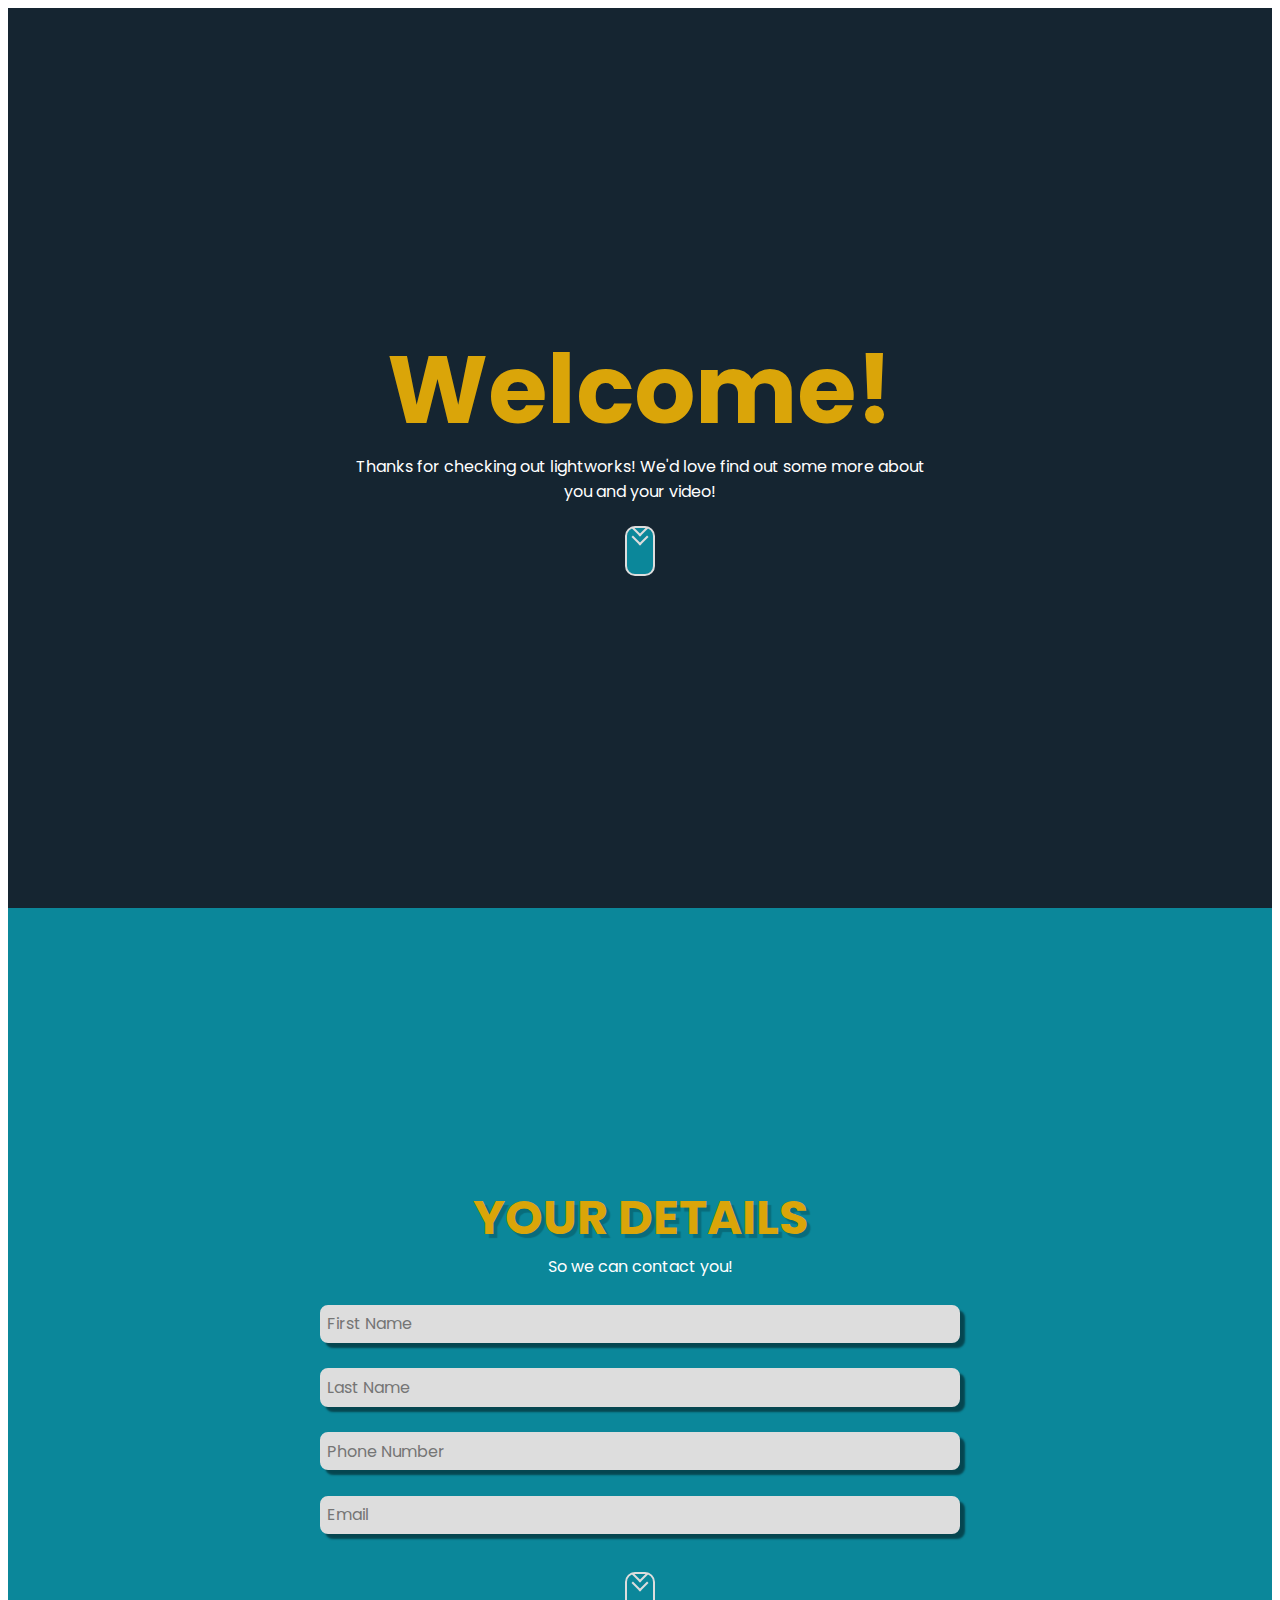
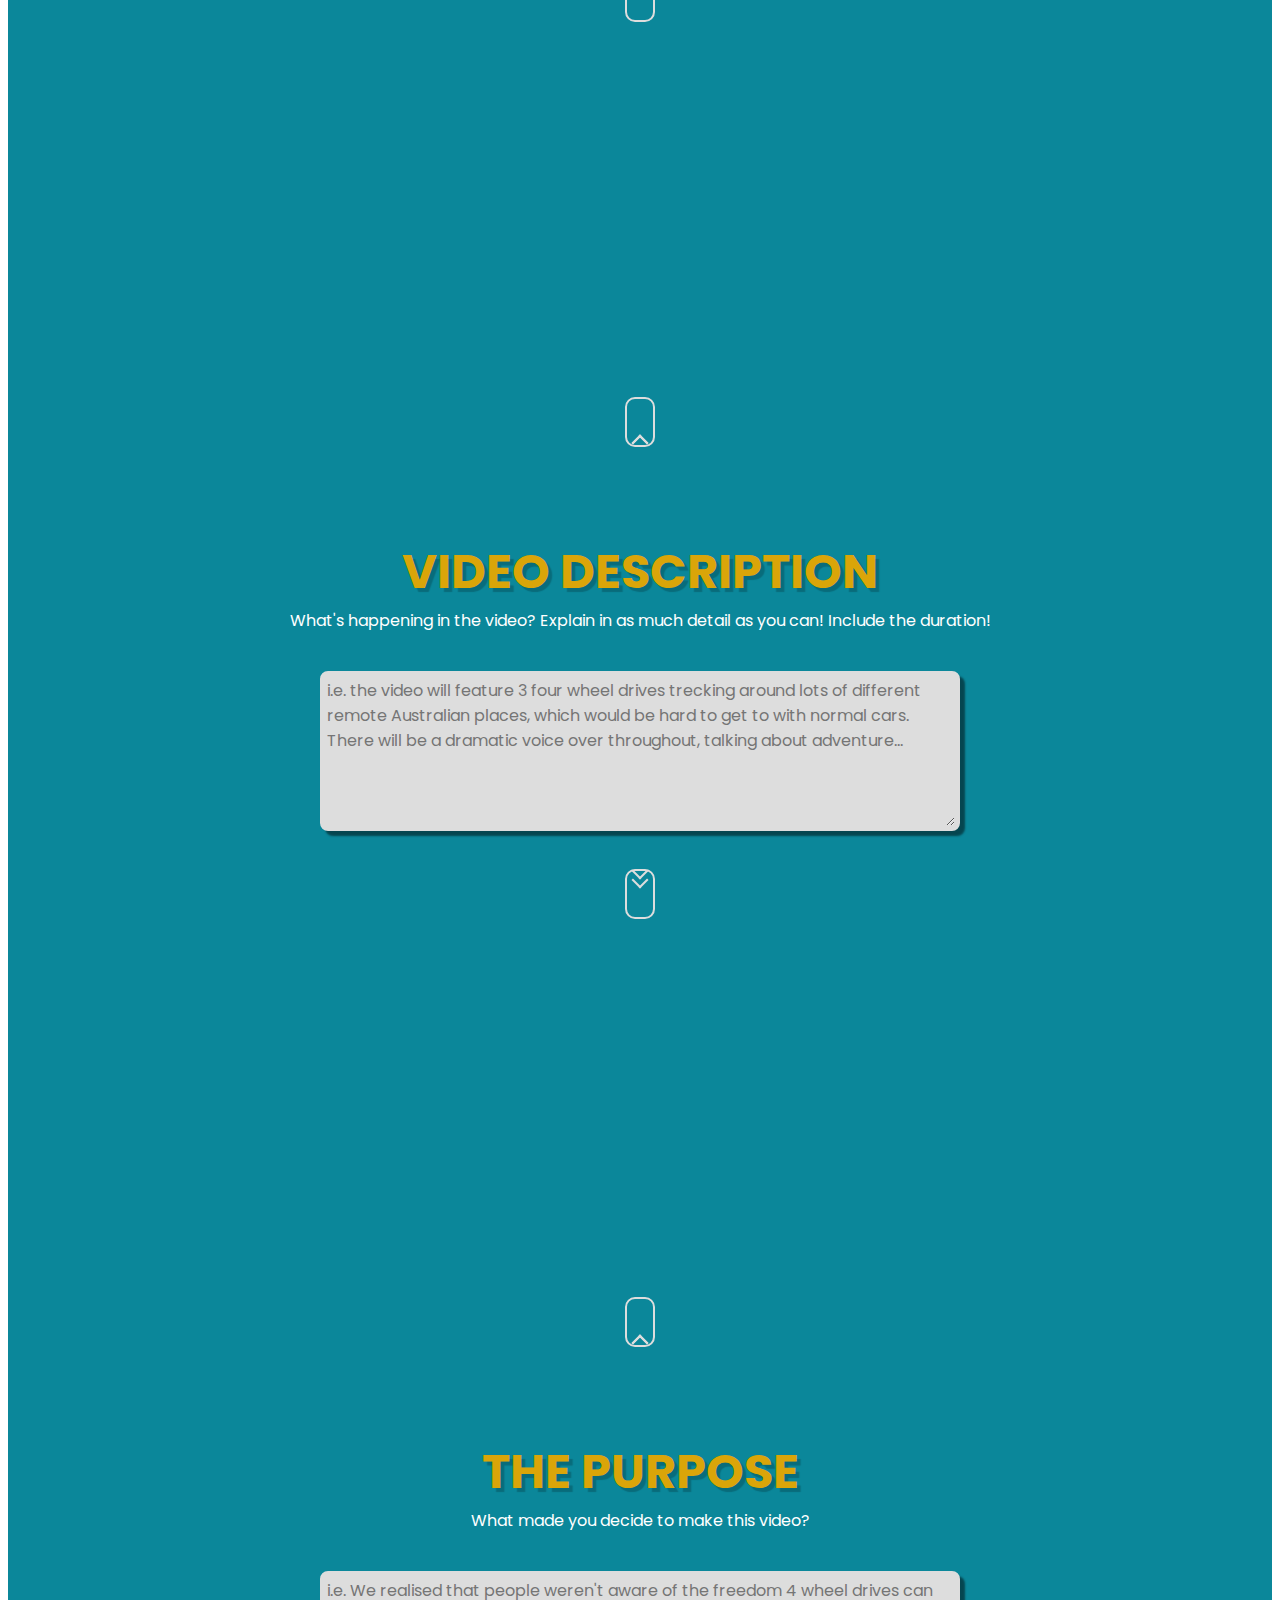
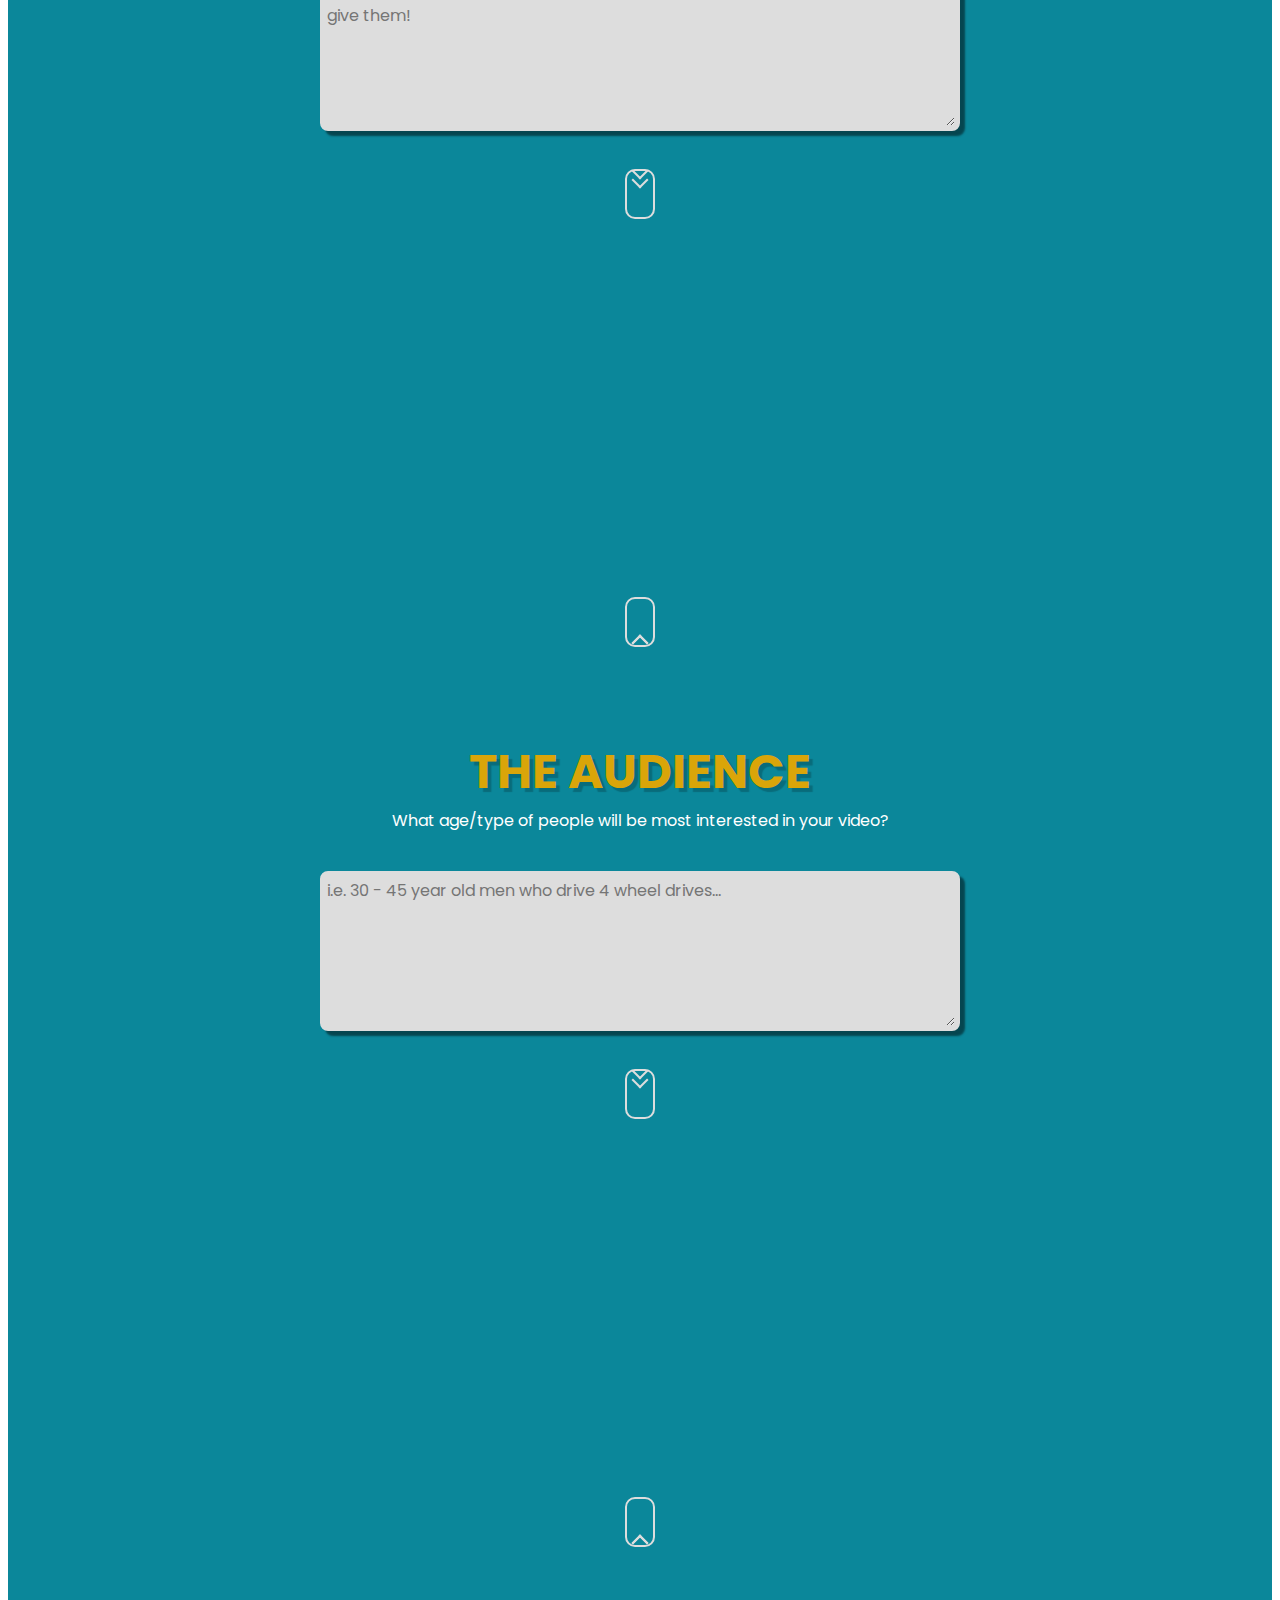
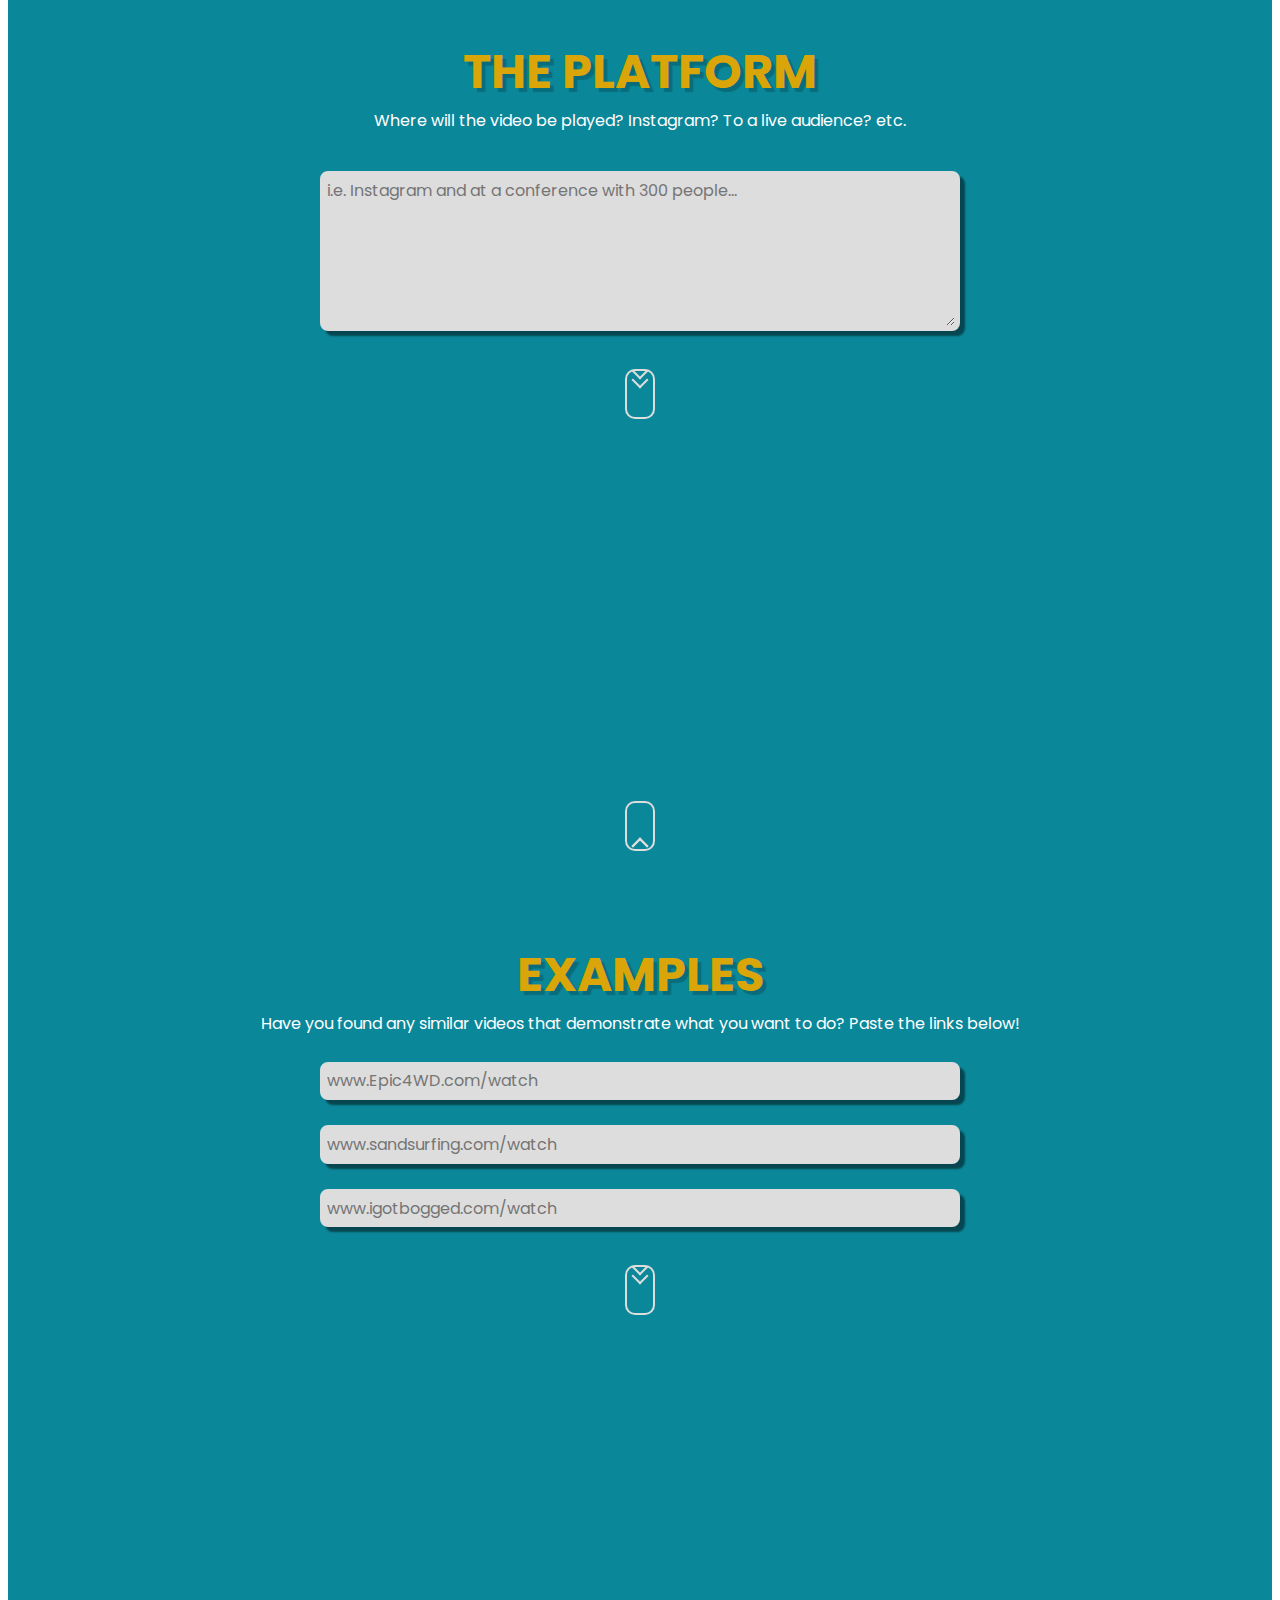
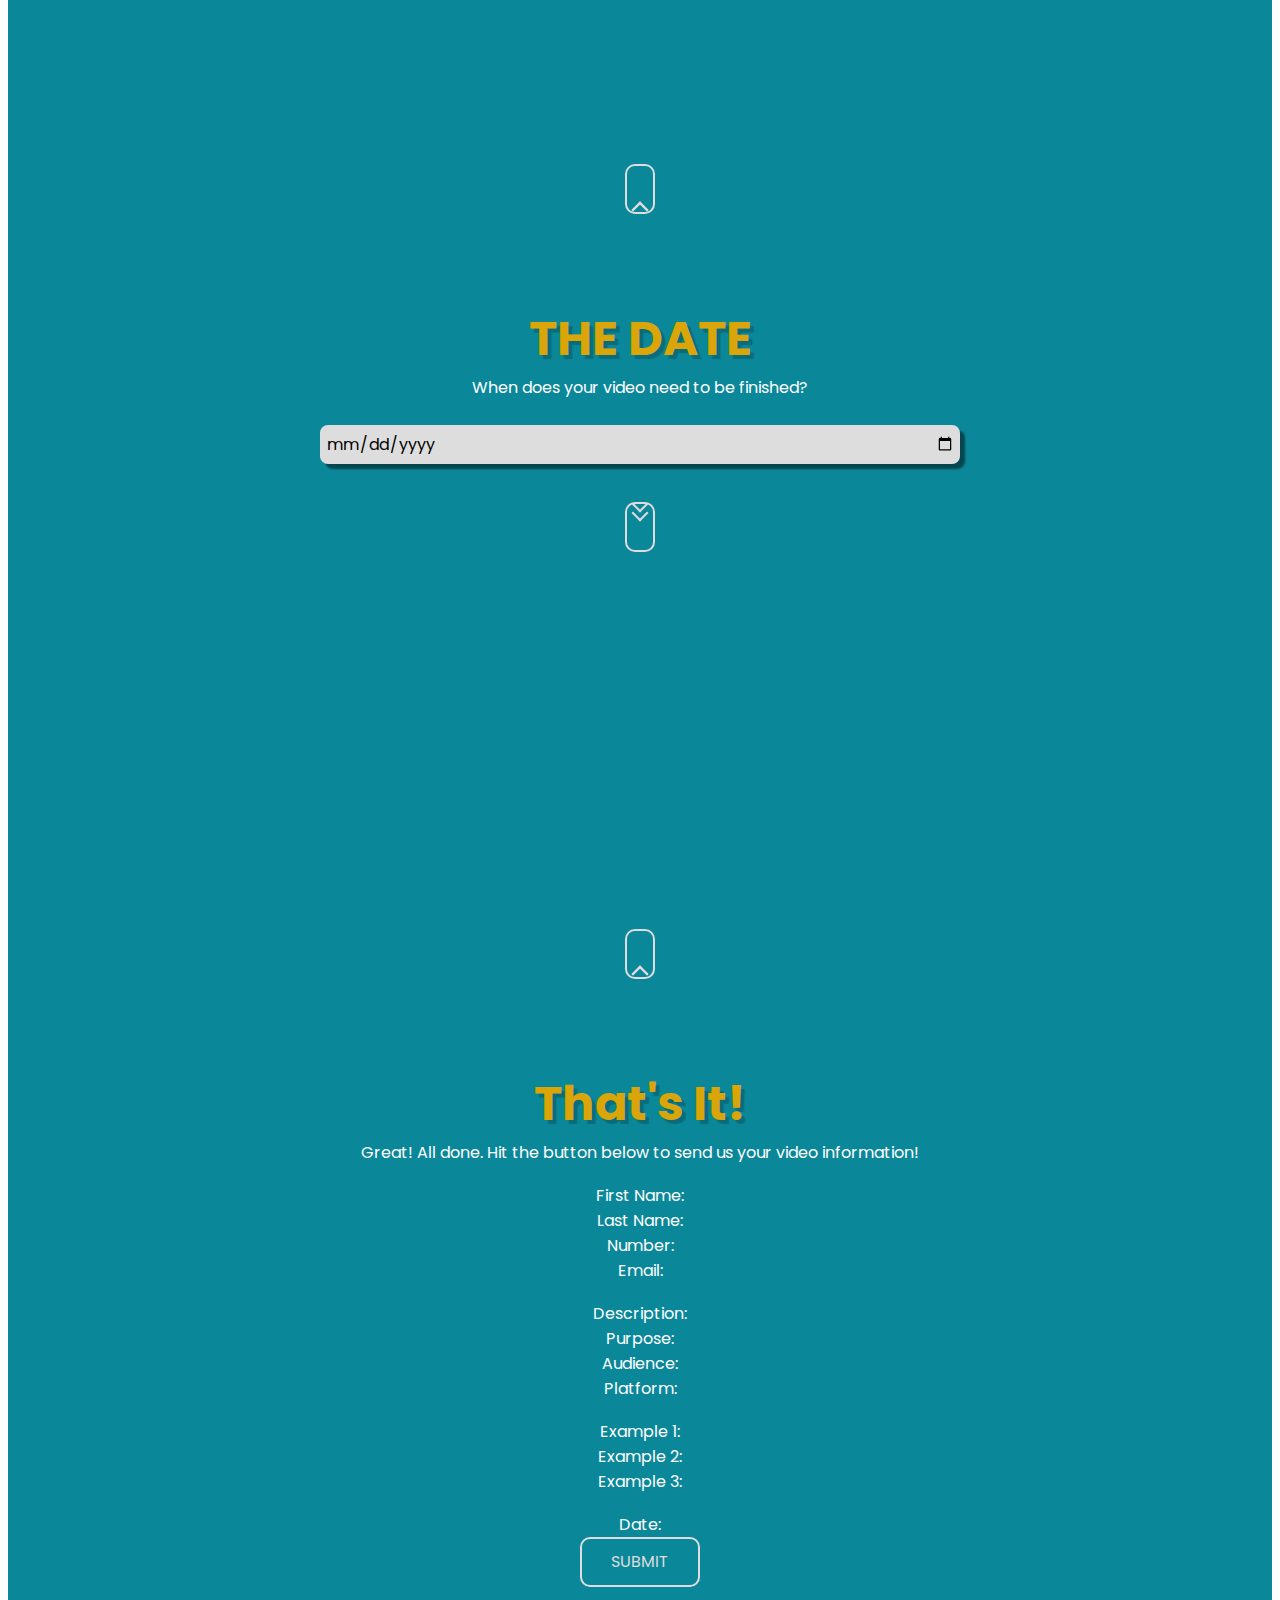
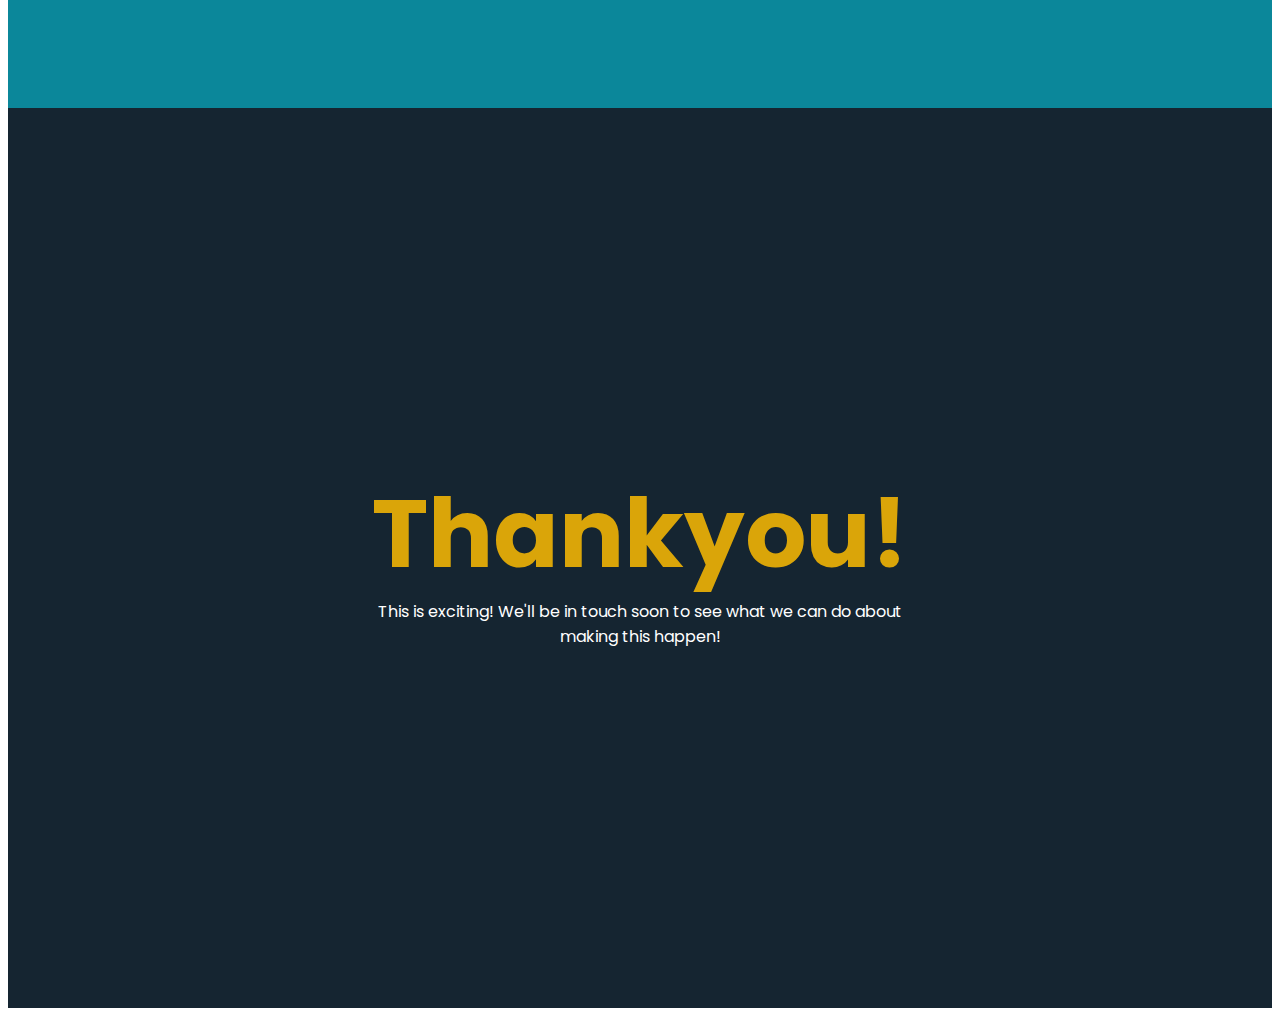
<file: index.html>
<html>
<!DOCTYPE html>
    <head>    
        <meta charset="utf-8">    
        <title>Video Information</title>
        <link rel="stylesheet" href="style.css">
        <link href="https://fonts.googleapis.com/css2?family=Playfair+Display&family=Poppins:ital,wght@0,200;0,600;1,100&display=swap" rel="stylesheet">
    
    
        <script>
            function runData()
            {
            const scriptURL = 'https://script.google.com/macros/s/AKfycby_5Xh-_FrQIlxPBW9aGTInWg4UuoyA--W_5zCVRvYld8uP3xyU1ktZwAT-wDY3foF7TA/exec'
           
            const form = document.forms['submit-to-google-sheet']
               fetch(scriptURL, { method: 'POST', body: new FormData(form)})
                .then(response => console.log('Success!', response))
                .catch(error => console.error('Error!', error.message))
                console.log(new FormData(form));
            }

            function displayData()
            {
                console.log("ran display");
                var fnCol = document.getElementsByName('First');
                var lnCol = document.getElementsByName('Last');
                var nCol = document.getElementsByName('Number');
                var eCol = document.getElementsByName('Email');
                var dCol = document.getElementsByName('Description');
                var pCol = document.getElementsByName('Purpose');
                var aCol = document.getElementsByName('Audience');
                var plCol = document.getElementsByName('Platform');
                var e1Col = document.getElementsByName('Example 1');
                var e2Col = document.getElementsByName('Example 2');
                var e3Col = document.getElementsByName('Example 3');
                var dtCol = document.getElementsByName('Date');

                var fn = document.getElementById('firstName');
                var ln = document.getElementById('lastName');
                var n = document.getElementById('number');
                var e = document.getElementById('email');
                var d = document.getElementById('description');
                var p = document.getElementById('purpose');
                var a = document.getElementById('audience');
                var pl = document.getElementById('platform');
                var e1 = document.getElementById('ex1');
                var e2 = document.getElementById('ex2');
                var e3 = document.getElementById('ex3');
                var dt = document.getElementById('date');

                fn.innerText = "First Name: "+fnCol[0].value;
                ln.innerText = "Last Name: "+lnCol[0].value;
                n.innerText = "Number: "+nCol[0].value;
                e.innerText = "Email: "+eCol[0].value;
                d.innerText = "Description: "+dCol[0].value;
                p.innerText = "Purpose: "+pCol[0].value;
                a.innerText = "Audience: "+aCol[0].value;
                pl.innerText = "Platform: "+plCol[0].value;
                e1.innerText = "Example 1: "+e1Col[0].value;
                e2.innerText = "Example 2: "+e2Col[0].value;
                e3.innerText = "Example 3: "+e3Col[0].value;
                dt.innerText = "Date: "+ dtCol[0].value;

                window.location = window.location.href='#sec-9';
            }
          </script>
    </head>

    <body scroll="no" style="overflow: hidden">
        <section id="sec-1">
            <form name="submit-to-google-sheet">
                <h1>Welcome!</h1>
                <p>Thanks for checking out lightworks! We'd love find out some more about you and your video!</p>
                <button type="button" class="scroll-down" onclick="window.location.href='#sec-2';"></button>
            </section>
        <section id="sec-2">
                <h2>YOUR DETAILS</h2>
                <p>So we can contact you!</p>
                <input placeholder="First Name" name="First">   
                <input placeholder="Last Name" name="Last">
                <input type="tel" placeholder="Phone Number" name="Number">
                <input type="email" placeholder="Email" name="Email">
                <button type="button" class="scroll-down" onclick="window.location.href='#sec-3';"></button>
            </section>
        
        <section id="sec-3">
                <button type="button" class="scroll-up" onclick="window.location.href='#sec-2';"></button>
                <h2>VIDEO DESCRIPTION</h2>
                <p>What's happening in the video? Explain in as much detail as you can! Include the duration!</p>
                <textarea name="Description" class="large-input" placeholder="i.e. the video will feature 3 four wheel drives trecking around lots of different remote Australian places, which would be hard to get to with normal cars. There will be a dramatic voice over throughout, talking about adventure..."></textarea>
                <button type="button" class="scroll-down" onclick="window.location.href='#sec-4';"></button>
        </section>

        <section id="sec-4">
                <button type="button" class="scroll-up" onclick="window.location.href='#sec-3';"></button>
                <h2>THE PURPOSE</h2>
                <p>What made you decide to make this video?</p>
                <textarea name="Purpose" class="large-input" placeholder="i.e. We realised that people weren't aware of the freedom 4 wheel drives can give them!"></textarea>
                <button type="button" class="scroll-down" onclick="window.location.href='#sec-5';"></button> 
        </section>

        <section id="sec-5">
                <button type="button" class="scroll-up" onclick="window.location.href='#sec-4';"></button>
                <h2>THE AUDIENCE</h2>
                <p>What age/type of people will be most interested in your video?</p>
                <textarea name="Audience" class="large-input" placeholder="i.e. 30 - 45 year old men who drive 4 wheel drives..."></textarea>
                <button type="button" class="scroll-down" onclick="window.location.href='#sec-6';"></button>
        </section>

        <section id="sec-6">
                <button type="button" class="scroll-up" onclick="window.location.href='#sec-5';"></button>
                <h2>THE PLATFORM</h2>
                <p>Where will the video be played? Instagram? To a live audience? etc.</p>
                <textarea name="Platform" class="large-input" placeholder="i.e. Instagram and at a conference with 300 people..."></textarea>
                <button type="button" class="scroll-down" onclick="window.location.href='#sec-7';"></button>
        </section>

        <section id="sec-7">
                <button class="scroll-up" onclick="window.location.href='#sec-6';"></button>
                <h2>EXAMPLES</h2>
                <p>Have you found any similar videos that demonstrate what you want to do? Paste the links below!</p>
                <input type="url" name="Example 1" placeholder="www.Epic4WD.com/watch">   
                <input type="url" name="Example 2" placeholder="www.sandsurfing.com/watch">
                <input type="url" name="Example 3" placeholder="www.igotbogged.com/watch">
                <button type="button" class="scroll-down" onclick="window.location.href='#sec-8';"></button>
        </section>

        <section id="sec-8">
                <button type="button" class="scroll-up" onclick="window.location.href='#sec-7';"></button>
                <h2>THE DATE</h2>
                <p>When does your video need to be finished?</p>
                <input name="Date" type="date" placeholder="June 30th, 2022">   
                <button type="button" class="scroll-down" onclick="displayData()"></button>
        </section>

        <section id="sec-9">
                <button type="button" class="scroll-up" onclick="window.location.href='#sec-8';"></button>
                <h2>That's It!</h2>
                <p>Great! All done. Hit the button below to send us your video information!</p>
                <br>
                <div class="leftAlign">
                    <p1 Id="firstName">First Name:</p1>
                    <br>
                    <p1 Id="lastName">Last Name: </p1>
                    <br>
                    <p1 Id="number">Number: </p1>
                    <br>
                    <p1 Id="email">Email: </p1>
                    <br>
                    <br>
                    <p1 Id="description">Description: </p1>
                    <br>
                    <p1 Id="purpose">Purpose: </p1>
                    <br>
                    <p1 Id="audience">Audience: </p1>
                    <br>
                    <p1 Id="platform">Platform: </p1>
                    <br>
                    <br>
                    <p1 Id="ex1">Example 1: </p1>
                    <br>
                    <p1 Id="ex2">Example 2: </p1> <br>
                    <p1 Id="ex3">Example 3: </p1> <br>
                    <br>
                    <p1 Id="date">Date: </p1>
                </div>
                    <button onclick="window.location.href='#sec-10'" type="button">SUBMIT</button>
            </div>
        </section>
        <section id="sec-10">
            <div class="container">
                <h1>Thankyou!</h1>
                <p>This is exciting! We'll be in touch soon to see what we can do about making this happen!</p>
            </div>
        </section>
    </form>
    </body>
</html>
</file>
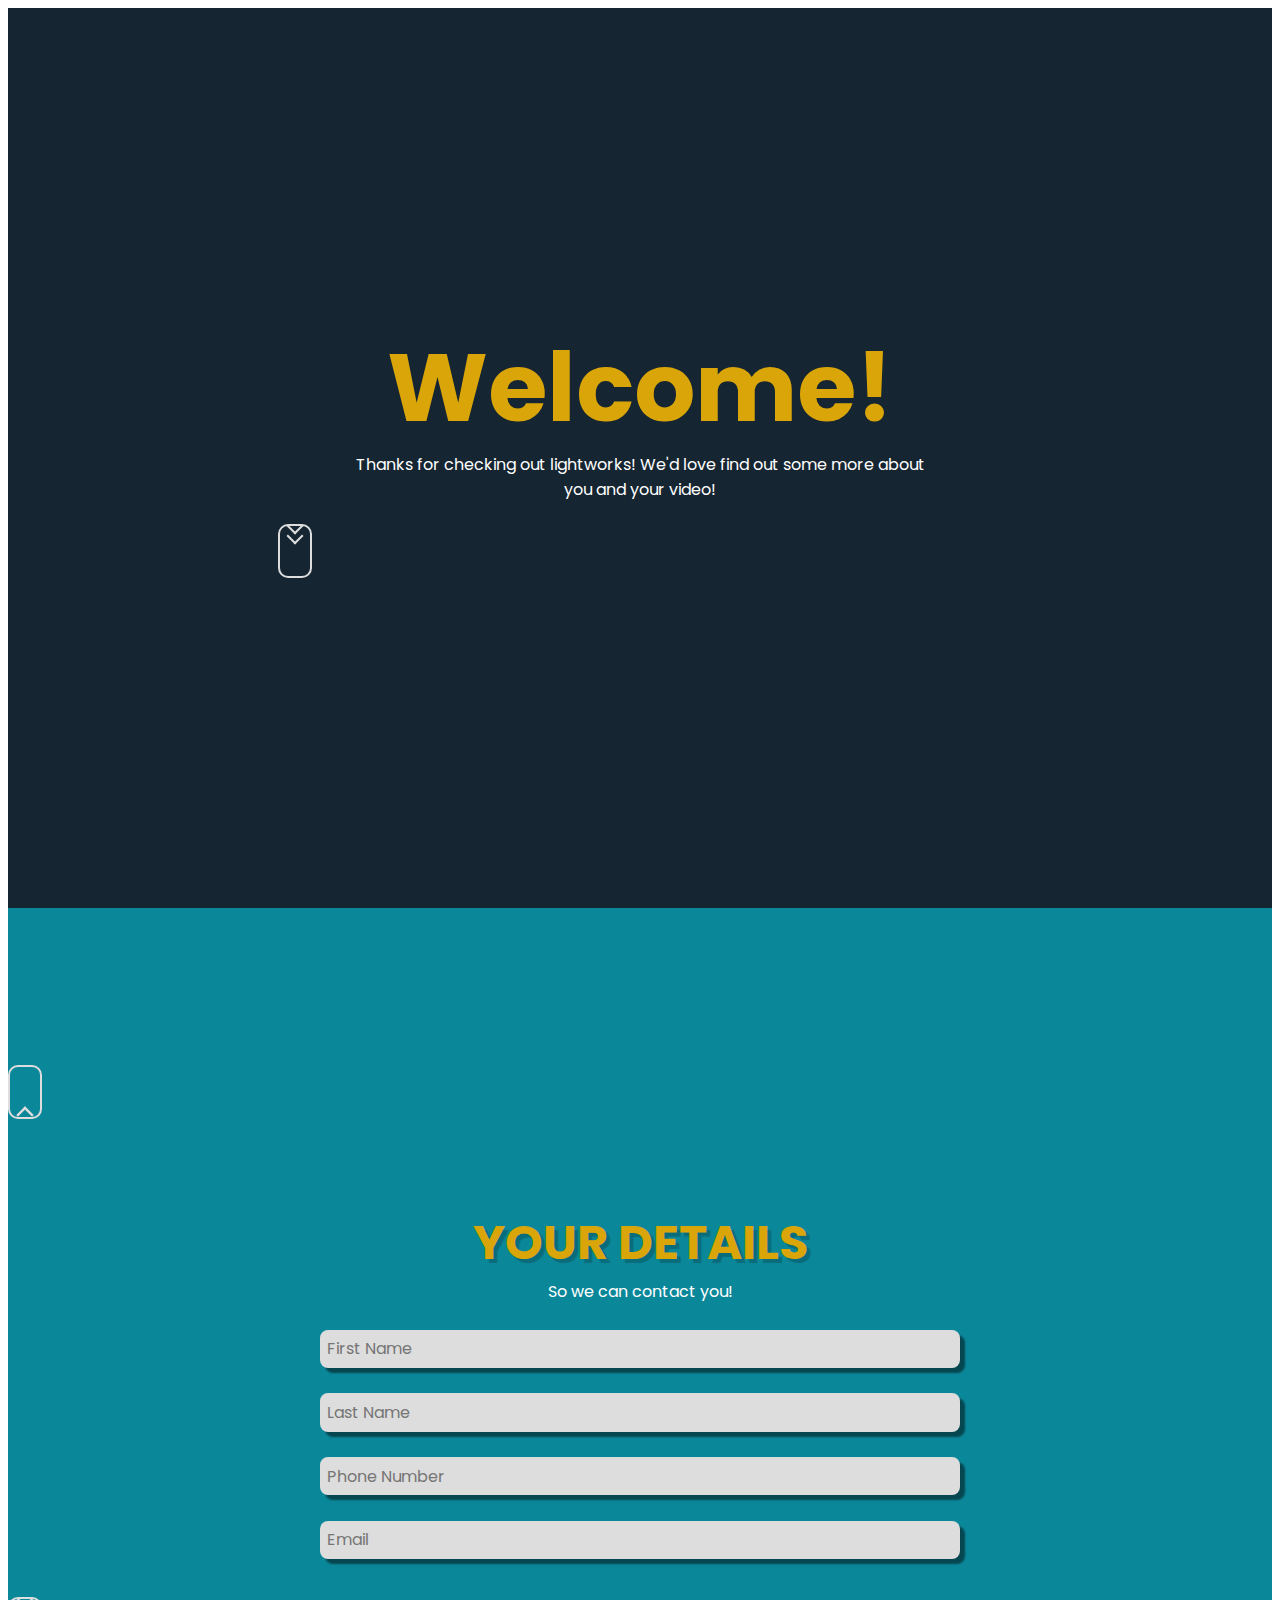
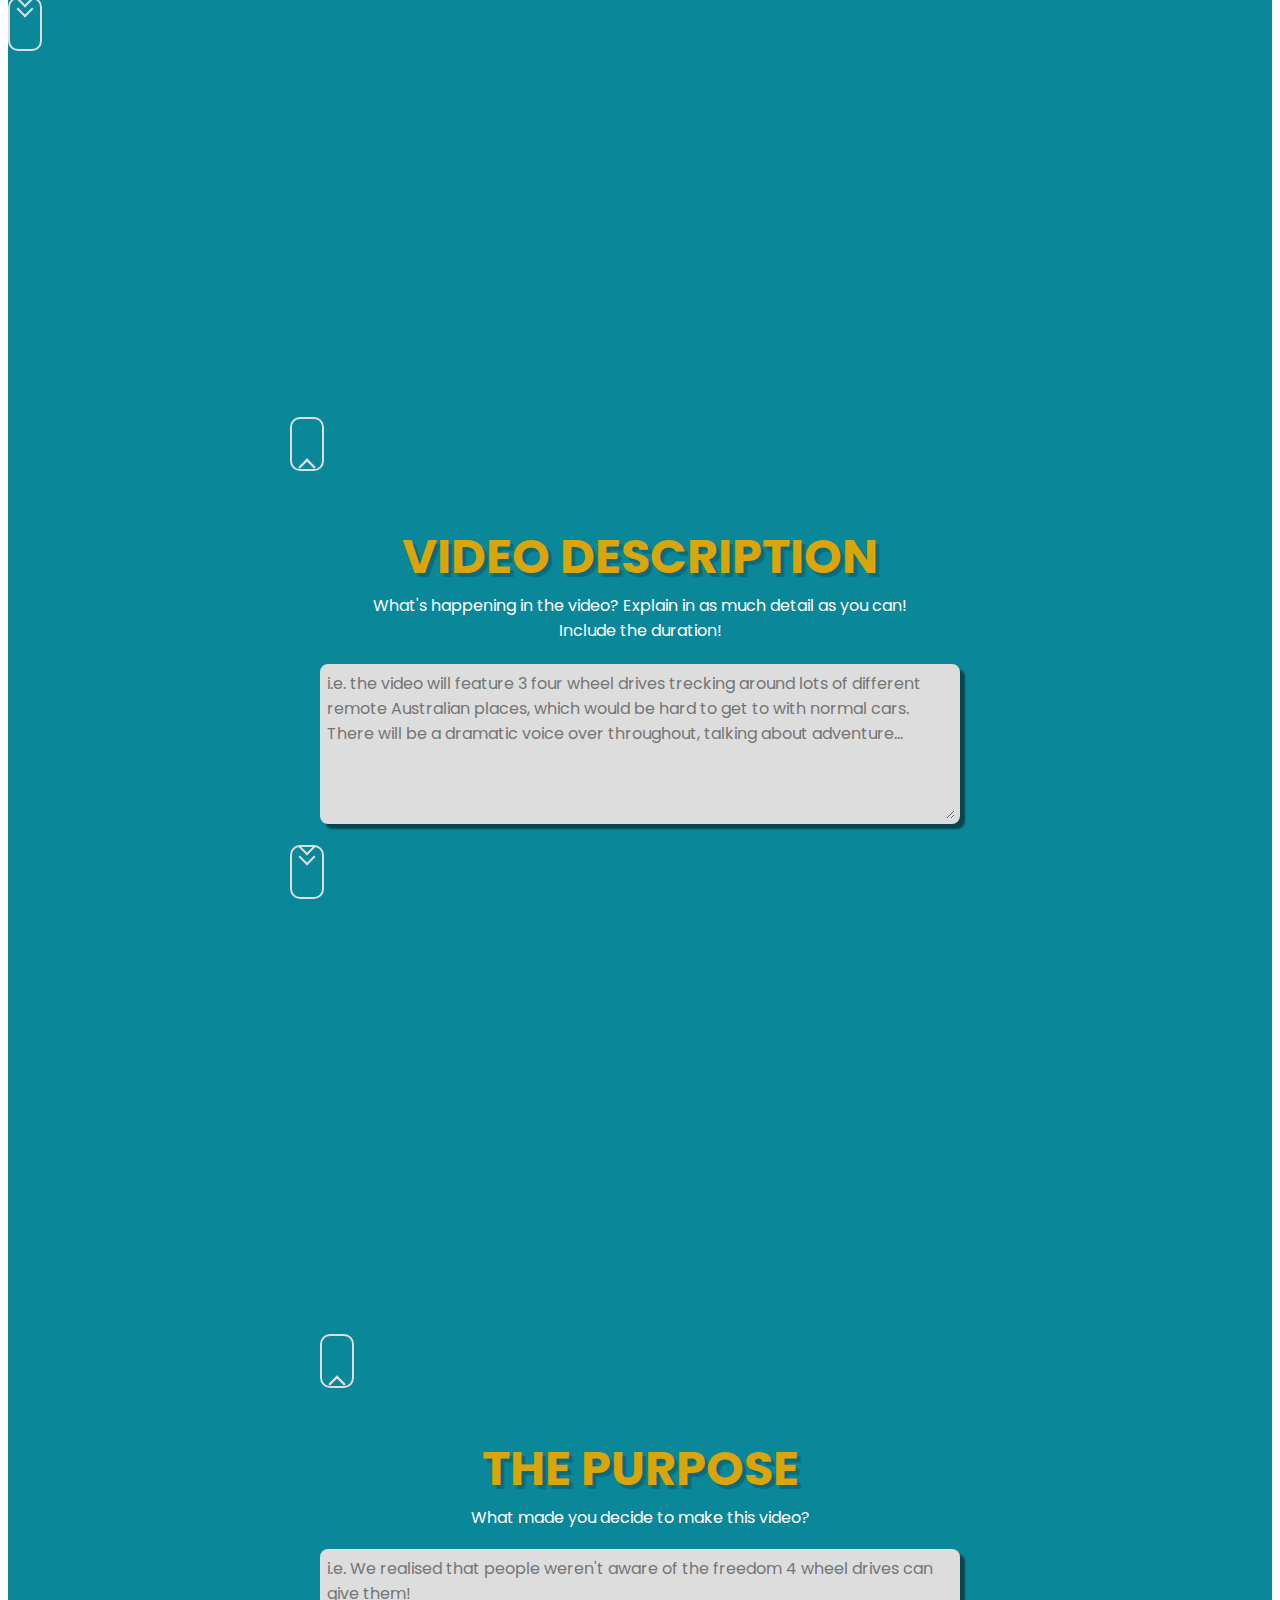
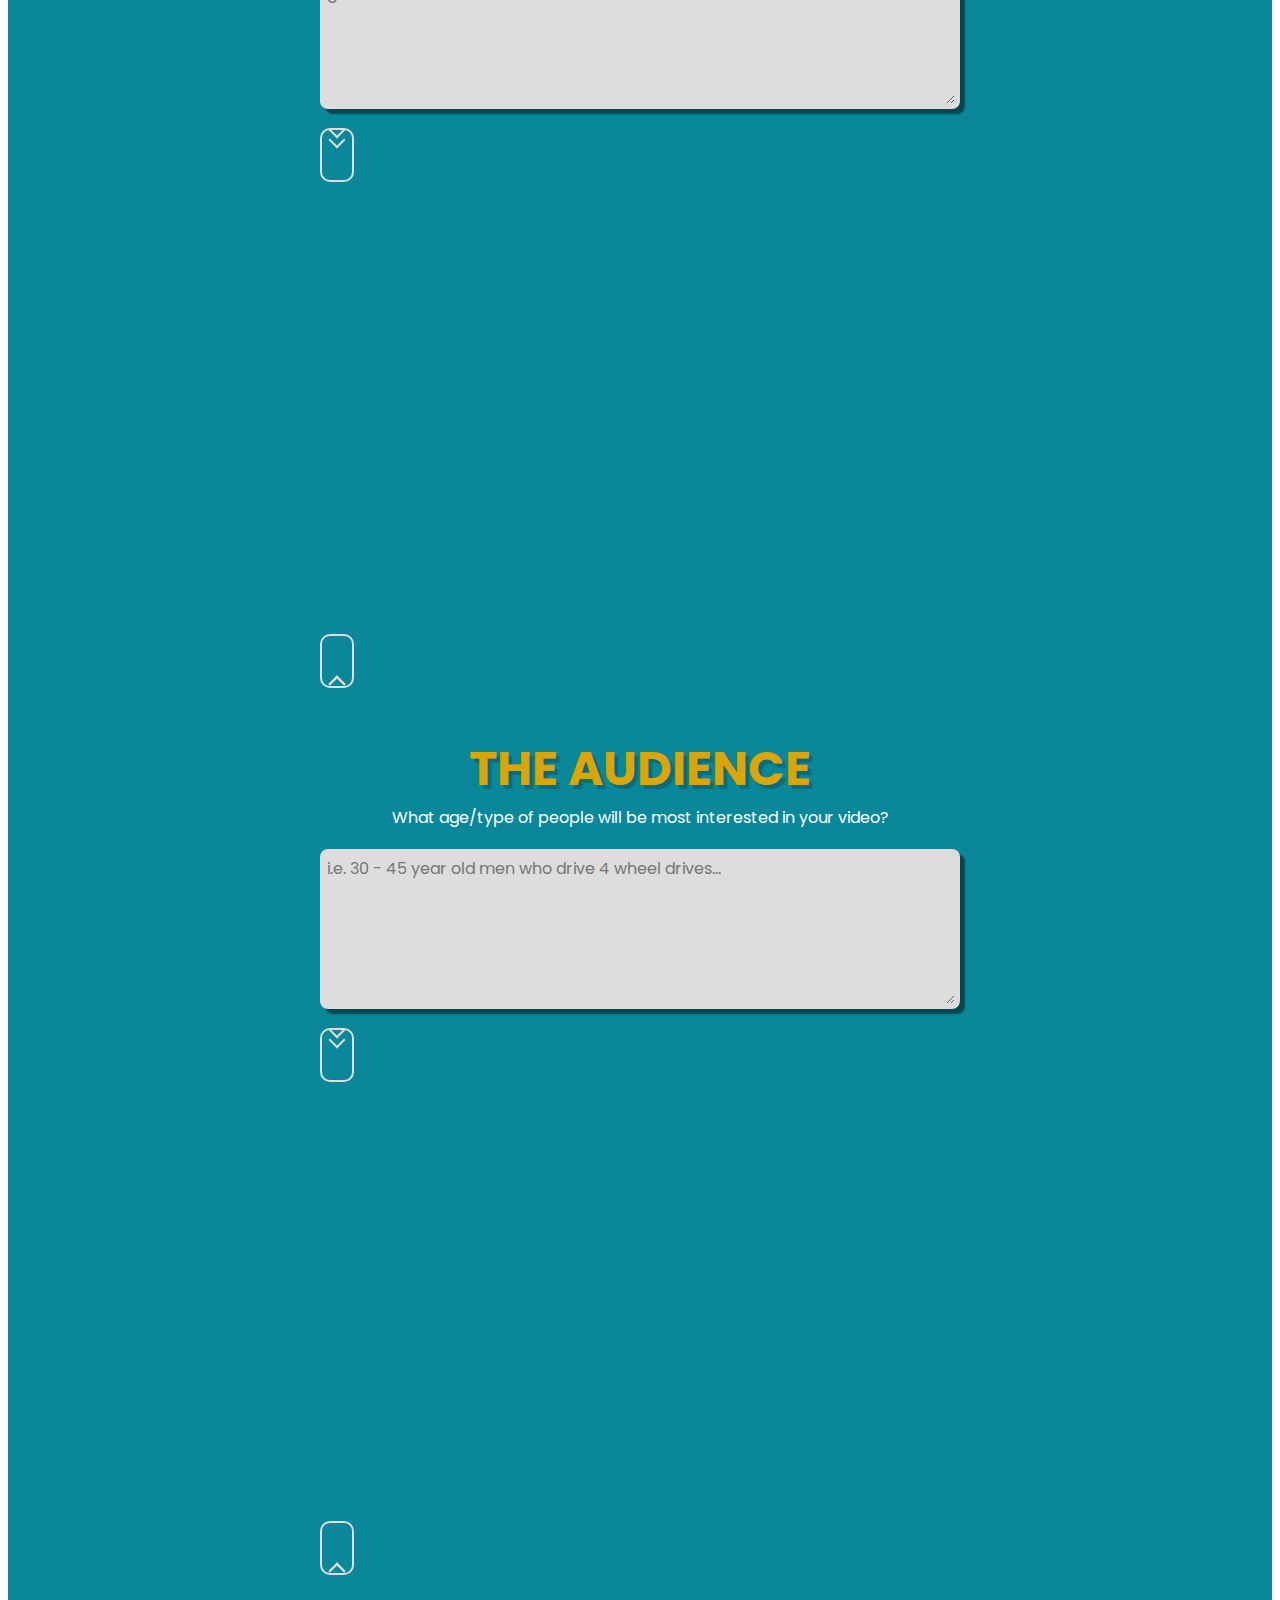
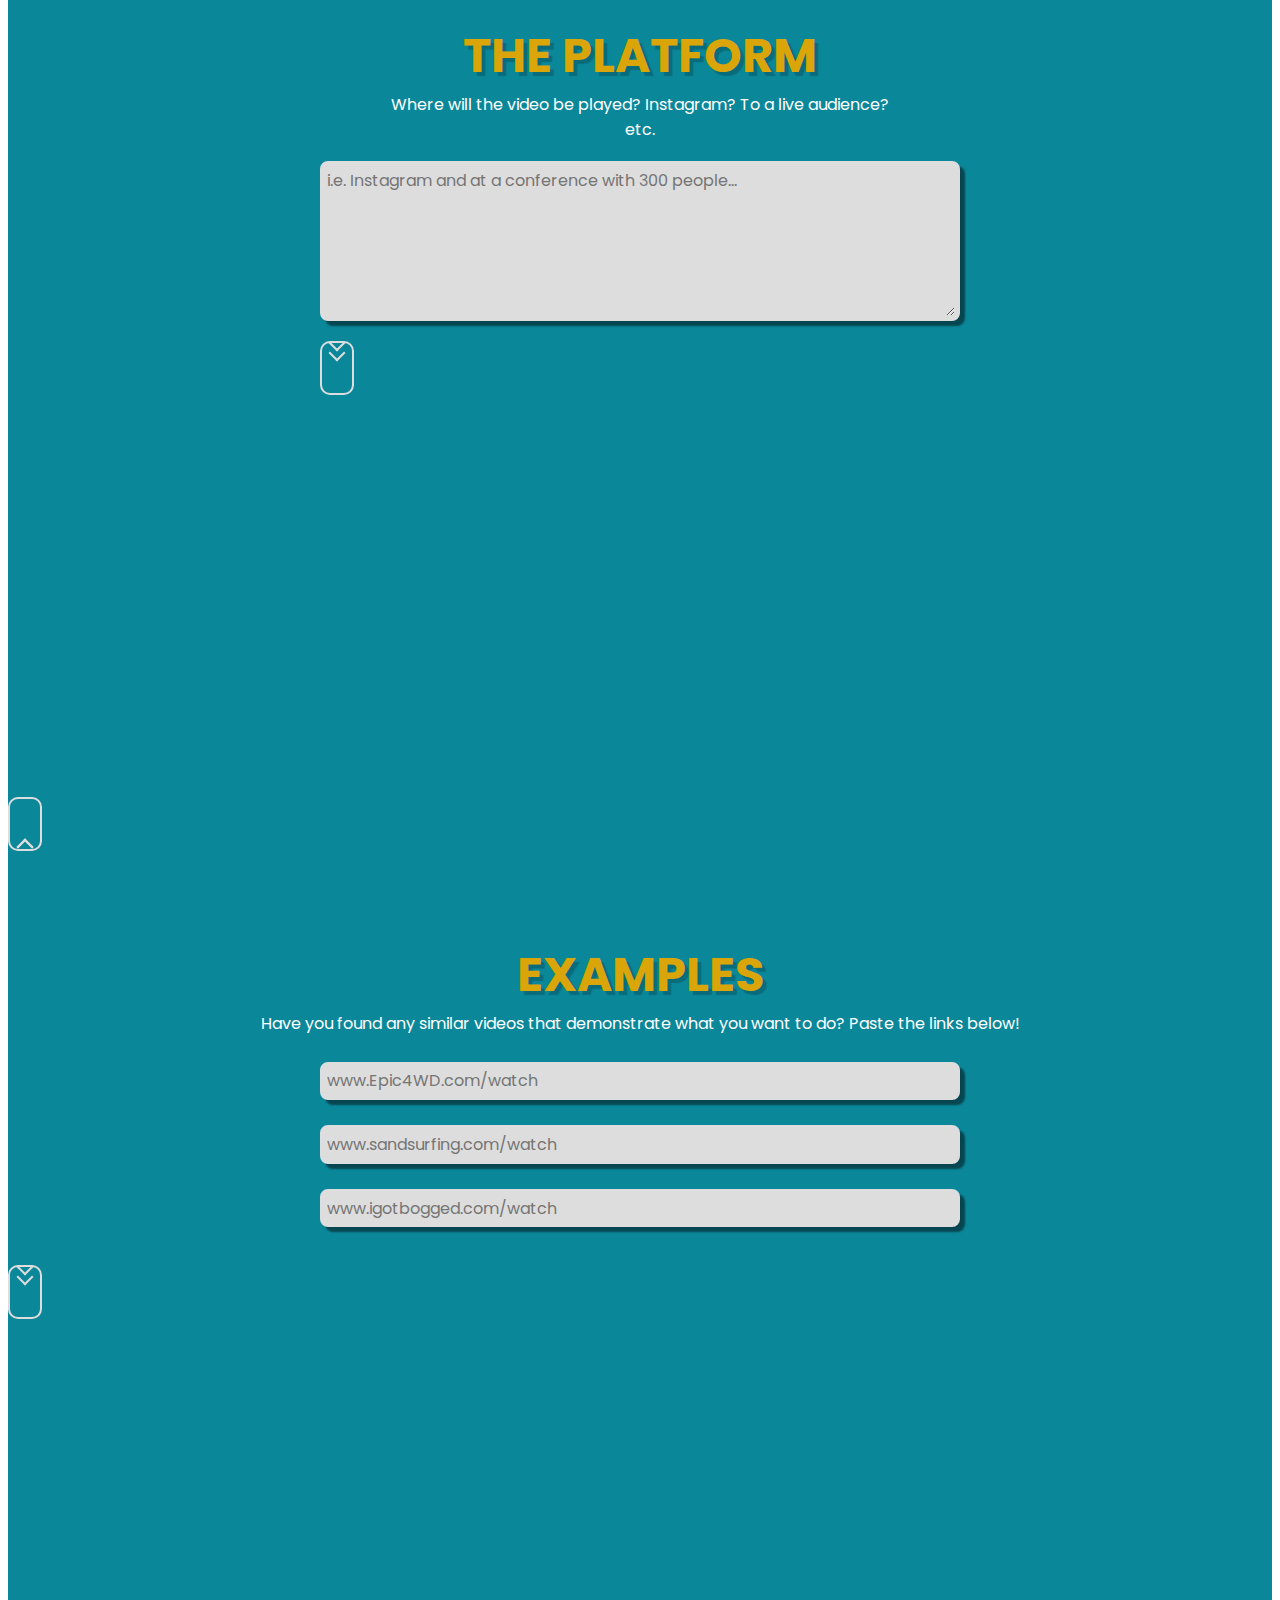
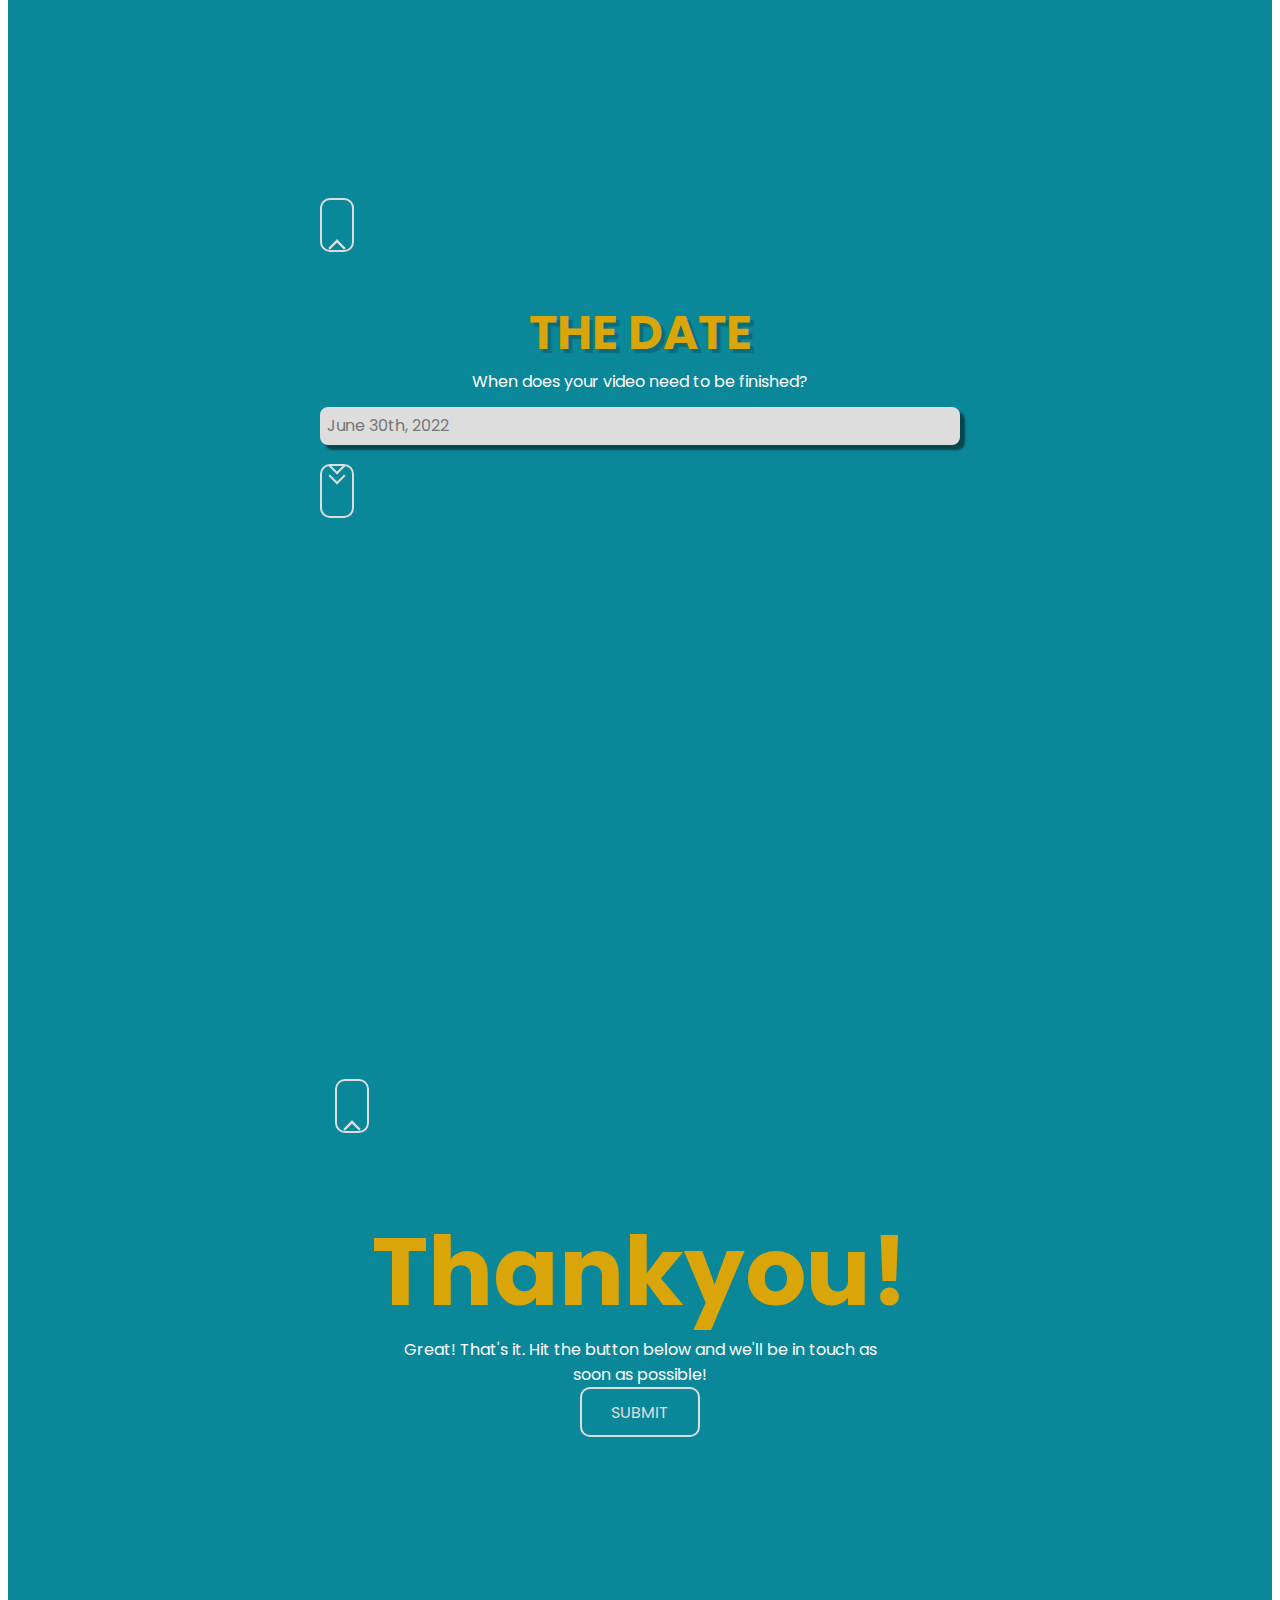
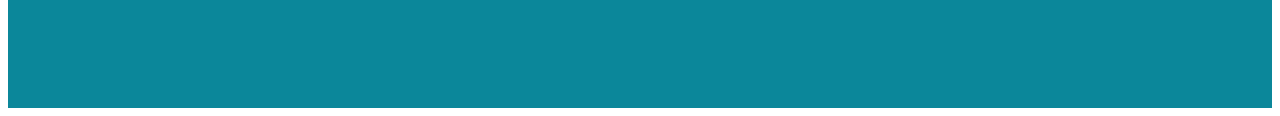
<file: VideoInfo.html>
<html>
<!DOCTYPE html>
    <head>    
        <meta charset="utf-8">    
        <title>Video Information</title>
        <link rel="stylesheet" href="style.css">
        <link href="https://fonts.googleapis.com/css2?family=Playfair+Display&family=Poppins:ital,wght@0,200;0,600;1,100&display=swap" rel="stylesheet">
    
    
        <script>
            function runData()
            {
            const scriptURL = 'https://script.google.com/macros/s/AKfycby_5Xh-_FrQIlxPBW9aGTInWg4UuoyA--W_5zCVRvYld8uP3xyU1ktZwAT-wDY3foF7TA/exec'
           
            const form = document.forms['submit-to-google-sheet']
               // fetch(scriptURL, { method: 'POST', body: new FormData(form)})
                //.then(response => console.log('Success!', response))
                //.catch(error => console.error('Error!', error.message))
                console.log(new FormData(form));
            }   
          </script>
    </head>

    <body scroll="no" style="overflow: hidden">
        <section id="sec-1">
            <form name="submit-to-google-sheet">
            <div class="container">
                <h1>Welcome!</h1>
                <p>Thanks for checking out lightworks! We'd love find out some more about you and your video!</p>
                <a href="#sec-2">
                    <div class="scroll-down"></div>
                </a>
            </div>
        </section>
        <section id="sec-2">
            <div class="container">
                <a href="#sec-1">
                    <div class="scroll-up"></div>
                </a>
                <h2>YOUR DETAILS</h2>
                <p>So we can contact you!</p>
                <input placeholder="First Name" name="First">   
                <input placeholder="Last Name" name="Last">
                <input placeholder="Phone Number" name="Number">
                <input placeholder="Email" name="Email">
                <a href="#sec-3">
                    <div class="scroll-down"></div>
                </a>
            </div>
        </section>
        <section id="sec-3">
            <div class="container">
                <a href="#sec-2">
                    <div class="scroll-up"></div>
                </a>
                <h2>VIDEO DESCRIPTION</h2>
                <p>What's happening in the video? Explain in as much detail as you can! Include the duration!</p>
                <textarea name="Description" class="large-input" placeholder="i.e. the video will feature 3 four wheel drives trecking around lots of different remote Australian places, which would be hard to get to with normal cars. There will be a dramatic voice over throughout, talking about adventure..."></textarea>
                <a href="#sec-4">
                    <div class="scroll-down"></div>
                </a> 
            </div>
        </section>
        <section id="sec-4">
            <div class="container">
                <a href="#sec-3">
                    <div class="scroll-up"></div>
                </a>
                 <h2>THE PURPOSE</h2>
                <p>What made you decide to make this video?</p>
                <textarea name="Purpose" class="large-input" placeholder="i.e. We realised that people weren't aware of the freedom 4 wheel drives can give them!"></textarea>
                <a href="#sec-5">
                    <div class="scroll-down"></div>
                </a> 
            </div>
        </section>
        <section id="sec-5">
            <div class="container">
                <a href="#sec-4">
                    <div class="scroll-up"></div>
                </a>
                 <h2>THE AUDIENCE</h2>
                <p>What age/type of people will be most interested in your video?</p>
                <textarea name="Audience" class="large-input" placeholder="i.e. 30 - 45 year old men who drive 4 wheel drives..."></textarea>
                <a href="#sec-6">
                    <div class="scroll-down"></div>
                </a> 
            </div>
        </section>
        <section id="sec-6">
            <div class="container">
                <a href="#sec-5">
                    <div class="scroll-up"></div>
                </a>
                 <h2>THE PLATFORM</h2>
                <p>Where will the video be played? Instagram? To a live audience? etc.</p>
                <textarea name="Platform" class="large-input" placeholder="i.e. Instagram and at a conference with 300 people..."></textarea>
                <a href="#sec-7">
                    <div class="scroll-down"></div>
                </a> 
            </div>
        </section>
        <section id="sec-7">
            <div class="container">
                <a href="#sec-6">
                    <div class="scroll-up"></div>
                </a>
                 <h2>EXAMPLES</h2>
                <p>Have you found any similar videos that demonstrate what you want to do? Paste the links below!</p>
                <input name="Example 1" placeholder="www.Epic4WD.com/watch">   
                <input name="Example 2" placeholder="www.sandsurfing.com/watch">
                <input name="Example 3" placeholder="www.igotbogged.com/watch">
                <a href="#sec-8">
                    <div class="scroll-down"></div>
                </a> 
            </div>
        </section>
        <section id="sec-8">
            <div class="container">
                <a href="#sec-7">
                    <div class="scroll-up"></div>
                </a>
                 <h2>THE DATE</h2>
                <p>When does your video need to be finished?</p>
                <input name="Date" placeholder="June 30th, 2022">   
                <a href="#sec-9">
                    <div class="scroll-down"></div>
                </a> 
            </div>
        </section>
        <section id="sec-9">
            <div class="container">
                <a href="#sec-8">
                    <div class="scroll-up"></div>
                </a>
                <br><br><br><br>
                <h1>Thankyou!</h1>
                <p>Great! That's it. Hit the button below and we'll be in touch as soon as possible!</p>
                <button onclick="runData()">SUBMIT</button>
            </div>
        </section>
    </form>
    </body>
</html>
</file>
<file: style.css>
:root
{
    --primary-color: #dddddd;
    --secondary-color: #0b879a;
    --bg-color: #152531;
    --font-color: #ffffff;
    --heading-color: #daa509;
}

html
{
    scroll-behavior: smooth;
}

p {
    font-family: 'Poppins', sans-serif;
    margin: 0% 10% 0% 10%;
    color: var(--font-color);
    text-justify: distribute-all-lines;
    position: relative;
    text-align: center;
   }

    p1
   {
    font-family: 'Poppins', sans-serif;
    color: var(--font-color);
    text-justify: distribute-all-lines;
    position: relative;
    text-align: left;
   }
 
 h1
 {
     font-family: 'Poppins', sans-serif;
     margin: -1%;
     font-size: 600%;
     color: var(--heading-color);
     text-align: center;
     position: relative;
     vertical-align: text-bottom;
 }
 h2 
 {
    font-family: 'Poppins', sans-serif;
    margin: 7% 0 0 0;
    font-size: 300%;
    color: var(--heading-color);
    text-align: center;
    vertical-align: text-top;
    position: relative;
    text-shadow: 4px 4px 1px rgba(0, 0, 0, 0.2);
 }
 
 h3
 {
     font-family: 'Poppins', sans-serif;
     font-size: 1em;
     color: var(--secondary-color);
     margin: 0.83em 0 0.17em 0.5em;
 }
 
 img
 {
     margin: 0em 1em 0em 1em;
     vertical-align: top;
     display: inline-block;
     text-align: center;
     align-content: center;
     width: 100%;
     height: 100%;
 }
 
 button
 {
    font-family: 'Poppins', sans-serif;
    background-color: var(--secondary-color);
    color: var(--primary-color);
    font-size: 100%;
    height: 50px;
    width: 120px;
    border: 2px solid var(--primary-color);
    border-radius: 10px;
    transition: .1s;
 }
 
 button:hover
 {
    font-size: 120%;
    background-color: var(--heading-color);
 }
 
 button:active
 {
     background-color: var(--bg-color);
     font-size: 100%;
 }
 
 input
 {
    font-family: 'Poppins', sans-serif;
    background-color: var(--primary-color);
    border: 5px solid var(--primary-color);
    width: 100%;
    min-height: 2.4em;
    width: 50vw;
    border-radius: 0.5em;
    margin: 2% 0 0 0;
    font-size: 100%;
    box-shadow: 5px 5px 2px rgba(0, 0, 0, 0.479);
    transition: 0.2s;
 }
 
 input:hover
 {
     border-color: var(--primary-color);
 }
 
 input:focus
 {
    border: 5px solid var(--heading-color);
 }

 section
 {
    min-height: 100vh;
    width: 100%;
    justify-content: center;
    align-items: center;
    text-align: center;
    display: flex;
    flex-direction: column;
 }

 #sec-1
 {
    background-color: var(--bg-color);
 }

#sec-2
{
    background-color: var(--secondary-color);
}

#sec-3
{
    background-color: var(--secondary-color);
}

#sec-4
{
    background-color: var(--secondary-color);
}

#sec-5
{
    background-color: var(--secondary-color);
}

#sec-6
{
    background-color: var(--secondary-color);
}

#sec-7
{
    background-color: var(--secondary-color);
}

#sec-8
{
    background-color: var(--secondary-color);
}
#sec-9
{
    background-color: var(--secondary-color);
}

#sec-10
{
    background-color: var(--bg-color);
}

textarea
{
    font-family: 'Poppins', sans-serif;
    background-color: var(--primary-color);
    border: 5px solid var(--primary-color);
    width: 40em;
    min-height: 10em;
    border-radius: 0.5em;
    margin: 3% 0 0 0;
    font-size: 100%;
    justify-content: left;
    box-shadow: 5px 5px 2px rgba(0, 0, 0, 0.479);
    transition: 0.2s;
}


.scroll-down
{
    height: 50px;
    width: 30px;
    border: 2px solid var(--primary-color);
    position: relative;
    border-radius: 10px;
    margin: 3% 0 0 0;
}

.scroll-down::before,
.scroll-down::after
{
    content: '';
    position: absolute;
    top: 20%;
    left: 50%;
    border: 2px solid var(--primary-color);
    height: 10px;
    width: 10px;
    transform: translate(-50%, -50%) rotate(45deg);
    border-top: transparent;
    border-left: transparent;
    animation: scroll-down 1s ease-in-out infinite;
    transition: .3s;
}

.scroll-down::after
{
    top: 0%;
    animation-delay: .2s;
}

.scroll-down:hover
{
    height: 55px;
    width: 33px;
}

@keyframes scroll-down 
{
0%{
    opacity:0;
}
30%{
    opacity: 1;
}
60%{
    opacity: 1;
}
100%{
    opacity: 0;
    top: 90%;
}
}


.scroll-up
{
    height: 50px;
    width: 30px;
    border: 2px solid var(--primary-color);
    position: relative;
    border-radius: 10px;
    margin: 0 0 0 0;
    cursor: pointer;
}

.scroll-up:hover
{
    height: 55px;
    width: 33px;
}

.scroll-up::before,
.scroll-up::after
{
    content: '';
    position: absolute;
    bottom: -20%;
    left: 50%;
    border: 2px solid var(--primary-color);
    height: 10px;
    width: 10px;
    transform: translate(-50%, -50%) rotate(45deg);
    border-bottom: transparent;
    border-right: transparent;
    animation: scroll-up 1s ease-in-out infinite;
}

.scroll-up::after
{
    bottom: -20%;
    animation-delay: .2s;
}

@keyframes scroll-up 
{
0%{
    opacity:0;
}
30%{
    opacity: 1;
}
60%{
    opacity: 1;
}
100%{
    opacity: 0;
    bottom: 60%;
}
}
</file>
